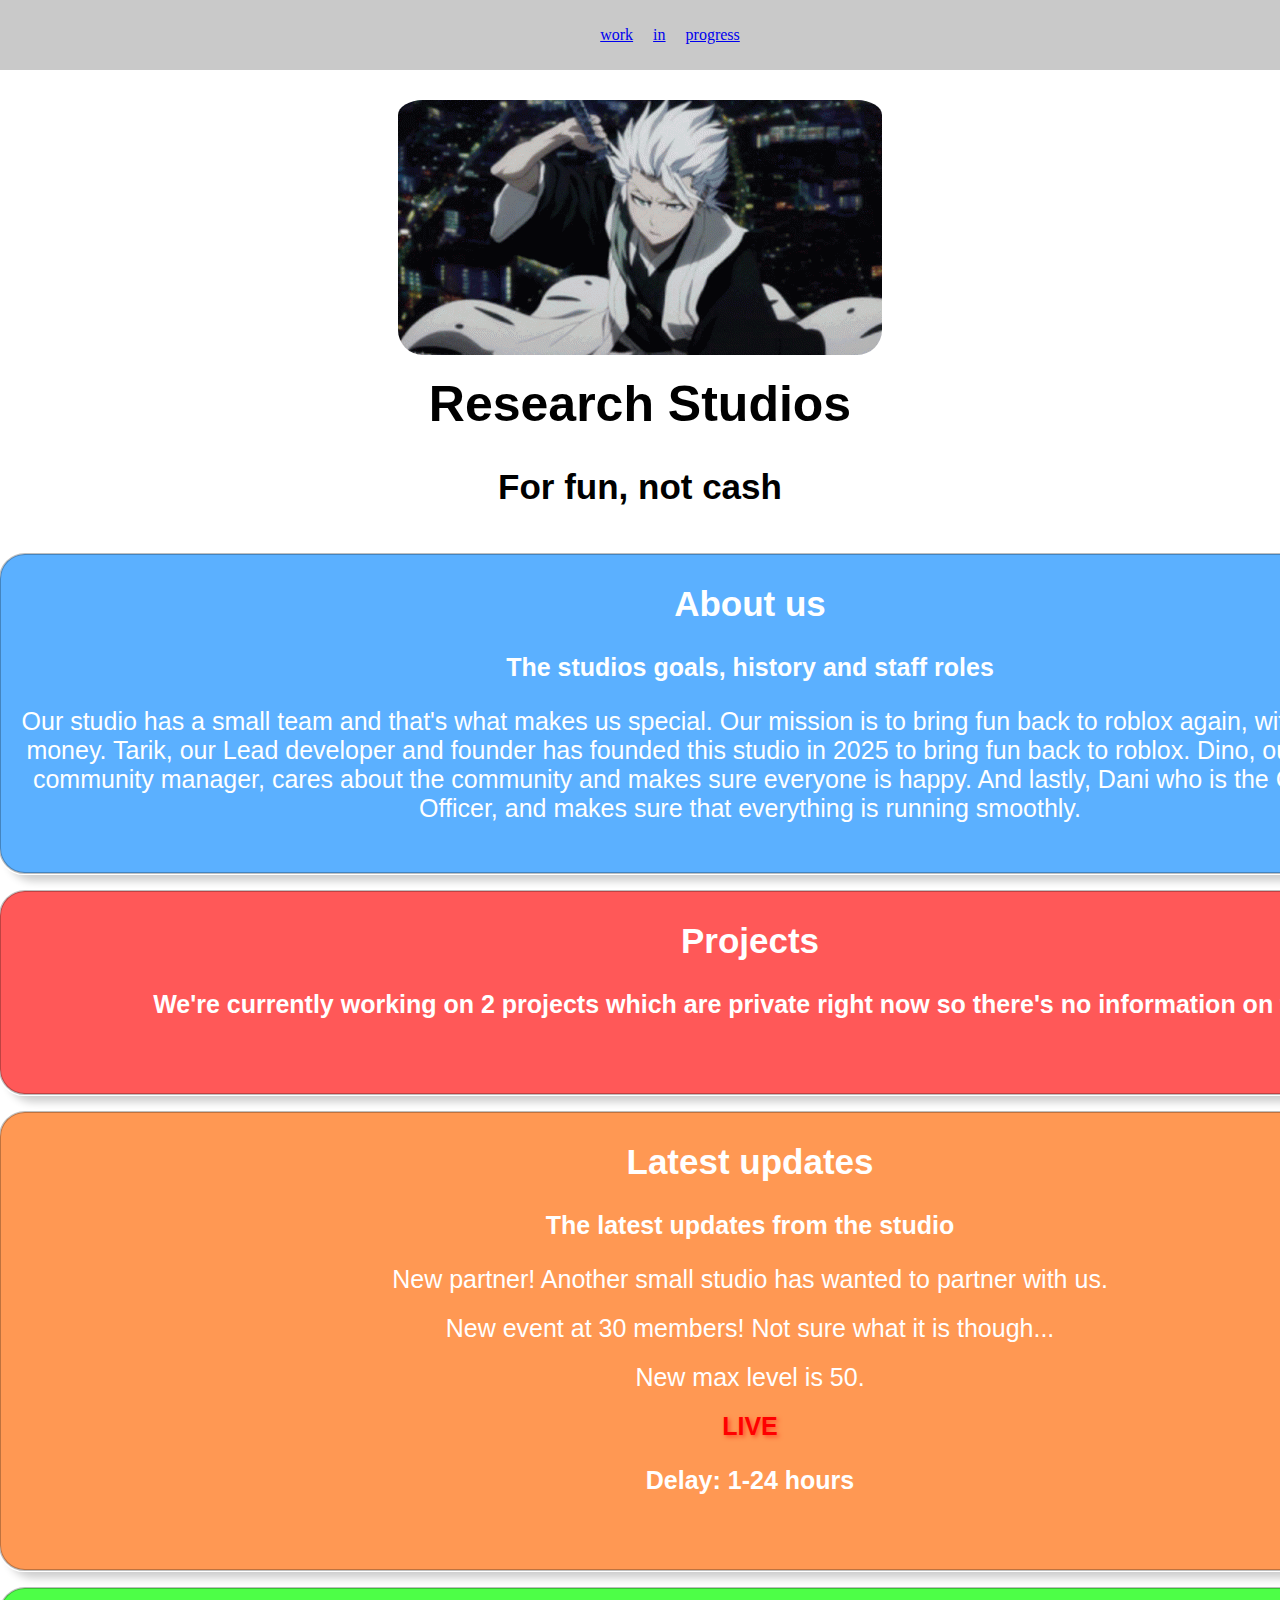
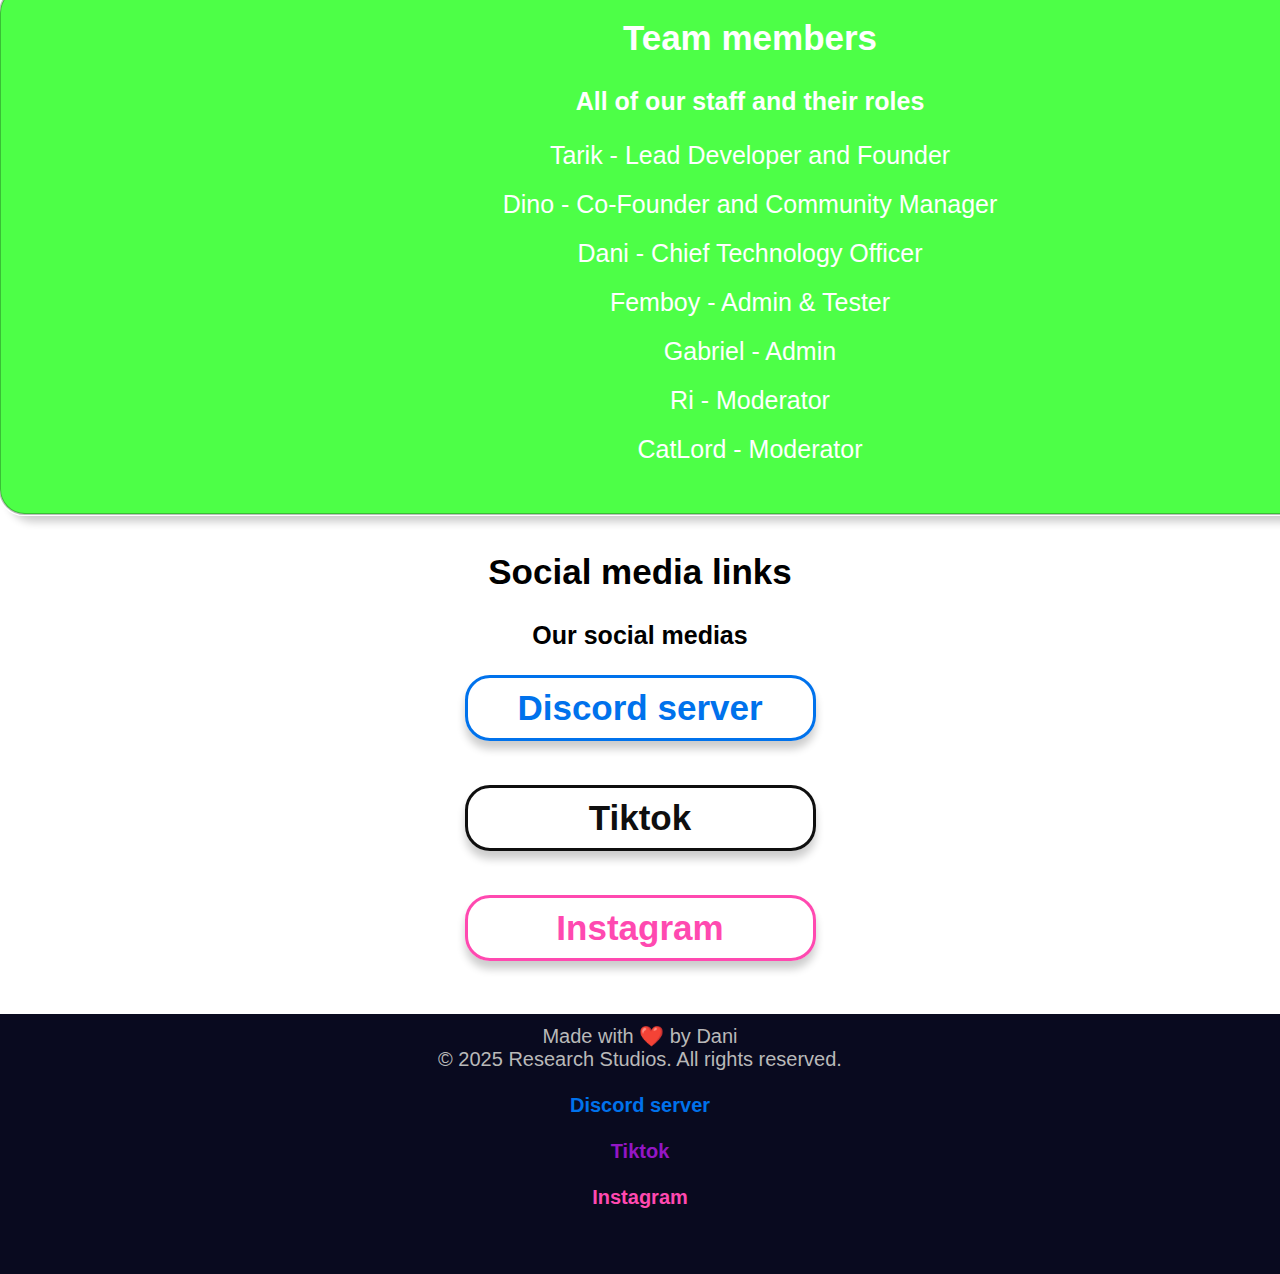
<file: index.html>
<!DOCTYPE html>
<html lang="en">
<head>
    <meta charset="UTF-8">
    <meta name="viewport" content="width=device-width, initial-scale=1.0">
    <title>Research Studios</title>
    <link rel="stylesheet" href="index.css">
    <link rel="icon" href="img/Screenshot 2025-08-06 201950.png">
    <meta name="google-adsense-account" content="ca-pub-8302394331802566">
    <script async src="https://pagead2.googlesyndication.com/pagead/js/adsbygoogle.js?client=ca-pub-8302394331802566"
     crossorigin="anonymous"></script>
</head>
<body>
    <nav class="navbar">
        <ul class="nav-links">
            <a href="https://www.youtube.com/watch?v=dQw4w9WgXcQ">work</a>
            <a href="https://www.youtube.com/watch?v=dQw4w9WgXcQ">in</a>
            <a href="https://www.youtube.com/watch?v=dQw4w9WgXcQ">progress</a>
        </ul>
    </nav>

    <br>
    <br>
    <br>
    <br>
    <br>

    <img src="img/Screenshot 2025-08-06 201950.png" alt="Logo" class="logo">
    <h1>Research Studios</h1>
    <h2 class="sub" style="color: black;">For fun, not cash</h2>

    <br>

    <div class="about">
        <h2>About us</h2>
        <h3>The studios goals, history and staff roles</h3>
        <p>Our studio has a small team and that's what makes us special. Our mission is to bring fun back to roblox again, without caring about money.
            Tarik, our Lead developer and founder has founded this studio in 2025 to bring fun back to roblox. Dino, our co-founder and community manager,
            cares about the community and makes sure everyone is happy. And lastly, Dani who is the Chief Technology Officer, and makes sure that everything is running smoothly.
        </p>
    </div>

    <br>

    <div class="projects">
        <h2>Projects</h2>
        <h3>We're currently working on 2 projects which are private right now so there's no information on them.</h3>

    </div>

    <br>

    <div class="updates">
        <h2>Latest updates</h2>
        <h3>The latest updates from the studio</h3>
        <p>New partner! Another small studio has wanted to partner with us.</p>
        <p>New event at 30 members! Not sure what it is though...</p>
        <p>New max level is 50.</p>
        <h3 style="color: red; text-shadow: 2px 2px 4px rgba(255, 0, 0, 0.5);">LIVE</h3>
        <h3>Delay: 1-24 hours</h3>
    </div>

    <br>

    <div class="team">
        <h2>Team members</h2>
        <h3>All of our staff and their roles</h3>
        <p>Tarik - Lead Developer and Founder</p>
        <p>Dino - Co-Founder and Community Manager</p>
        <p>Dani - Chief Technology Officer</p>
        <p>Femboy - Admin & Tester</p>
        <p>Gabriel - Admin</p>
        <p>Ri - Moderator</p>
        <p>CatLord - Moderator</p>
    </div>

    <br>

    <h2 style="color: black;">Social media links</h2>
    <h3 style="color: black;">Our social medias</h3>
    <p>
        <a class="discord" href="https://discord.gg/yKTmv9GkVV" title="Discord server"><b>Discord server</b></a><br><br>
        <a class="tiktok" href="https://www.tiktok.com/@research4864" title="Tiktok"><b>Tiktok</b></a><br><br>
        <a class="instagram" href="https://www.instagram.com/research.game?igsh=Y2gzdmlvNzgxYndj&utm_source=qr" title="Instagram"><b>Instagram</b></a>
    </p>

    <br>

    <footer>Made with ❤️ by Dani
    <br>
    © 2025 Research Studios. All rights reserved.
    <br>
    <br>
        <a class="footerdc" href="https://discord.gg/yKTmv9GkVV" title="Discord server"><b>Discord server</b></a><br><br>
        <a class="footertt" href="https://www.tiktok.com/@research4864" title="Tiktok"><b>Tiktok</b></a><br><br>
        <a class="footerig" href="https://www.instagram.com/research.game?igsh=Y2gzdmlvNzgxYndj&utm_source=qr" title="Instagram"><b>Instagram</b></a>
    </footer>
</body>
</html>
</file>
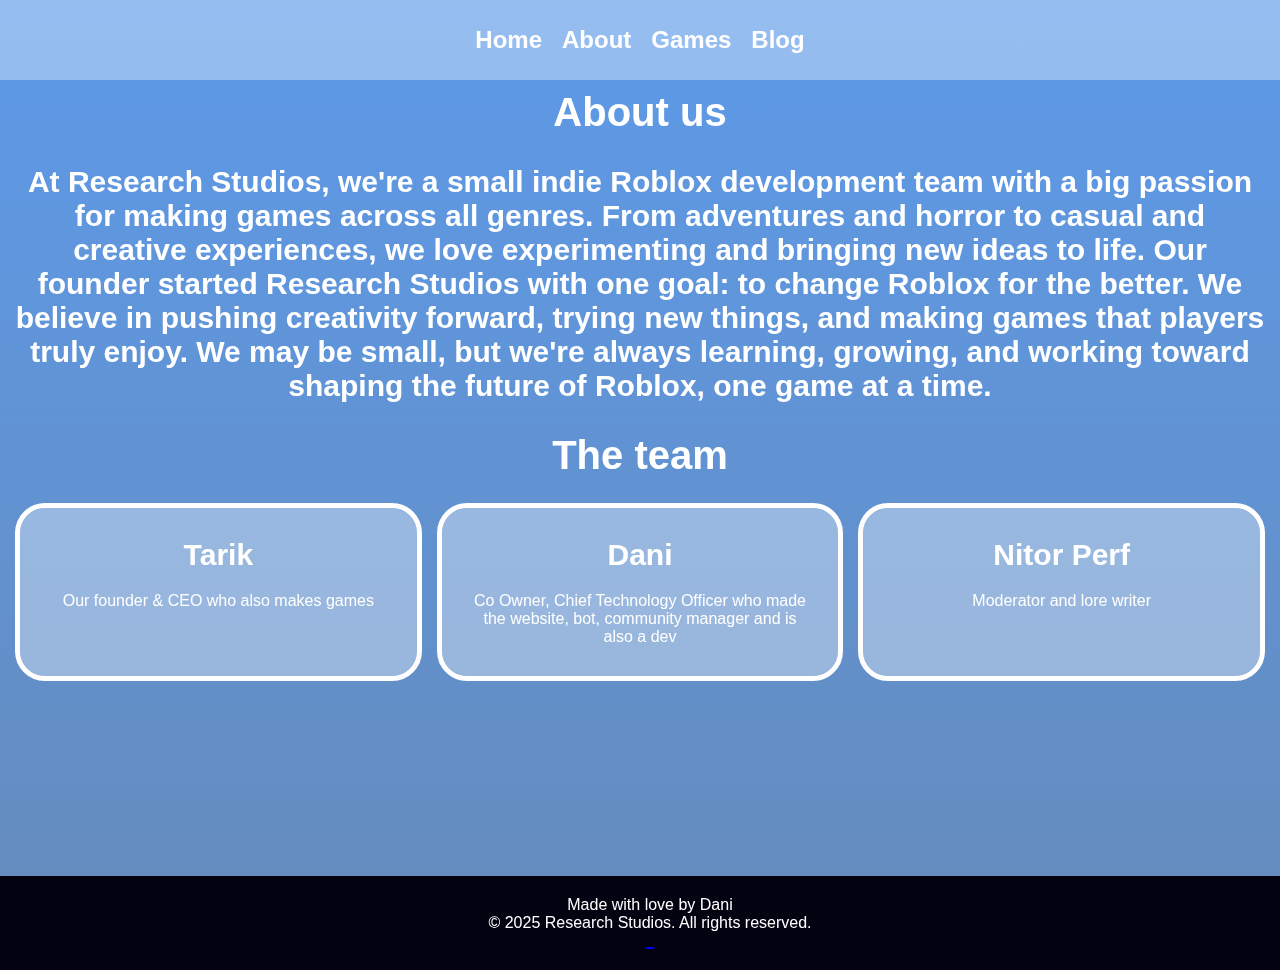
<file: about.html>
<!DOCTYPE html>
<html lang="en">
<head>
    <meta charset="UTF-8">
    <meta name="viewport" content="width=device-width, initial-scale=1.0">
    <title>Research Studios</title>
    <link rel="stylesheet" href="about.css">
    <link rel="icon" href="img/Screenshot 2025-08-06 201950.png">
</head>
<body>

    <div class="floating-bubbles">
        <span></span>
        <span></span>
        <span></span>
        <span></span>
        <span></span>
    </div>

    <nav class="navbar">
        <a class="nav" href="index.html">Home</a>
        <a class="nav" href="about.html">About</a>
        <a class="nav" href="games.html">Games</a>
        <a class="nav" href="blog.html">Blog</a>
    </nav>

    <h1>About us</h1>

    <h3>At Research Studios, we're a small indie Roblox development team with a big passion for making games across all genres. From adventures and horror to casual and creative experiences, we love experimenting and bringing new ideas to life. Our founder started Research Studios with one goal: to change Roblox for the better. We believe in pushing creativity forward, trying new things, and making games that players truly enjoy. We may be small, but we're always learning, growing, and working toward shaping the future of Roblox, one game at a time.</h3>

    <h1>The team</h1>

    <div class="team">
        <div class="tarik">
            <h2>Tarik</h2>
            <p>Our founder & CEO who also makes games</p>
        </div>

        <div class="dani">
            <h2>Dani</h2>
            <p>Co Owner, Chief Technology Officer who made the website, bot, community manager and is also a dev</p>
        </div>

        <div class="nitorperf">
            <h2>Nitor Perf</h2>
            <p>Moderator and lore writer</p>
        </div>
    </div>

    <br>
    <br>
    <br>
    <br>
    <br>
    <br>
    <br>
    <br>
    <br>
    <br>

    <footer class="footer">
        Made with love by Dani
        <br>
        © 2025 Research Studios. All rights reserved.

        <br>

        <a href="https://www.youtube.com/watch?v=dQw4w9WgXcQ&list=PLbpi6ZahtOH4SVczoTshjP05vUsysmMCz&index=1">_</a>
    </footer>
    
</body>
</html>
</file>
<file: index.css>
h1 {
    font-family: 'Segoe UI', Tahoma, Geneva, Verdana, sans-serif;
    text-align: center;
    font-size: clamp(28px, 5vw, 50px);
    margin-top: 20px;
}

body {
    background: linear-gradient(to top, #ffffff, #ffffff);
    margin: 0;
}

.logo {
    display: block;
    margin-left: auto;
    margin-right: auto;
    max-width: 90%;
    height: auto;
    border-radius: 25px;
    padding-top: 10px;
}

h2 {
    font-family: 'Segoe UI', Tahoma, Geneva, Verdana, sans-serif;
    text-align: center;
    font-size: clamp(20px, 4vw, 35px);
    margin-top: 20px;
    color: white;
}

h3 {
    font-family: 'Segoe UI', Tahoma, Geneva, Verdana, sans-serif;
    text-align: center;
    font-size: clamp(16px, 3vw, 25px);
    margin-top: 20px;
    color: white;
}

p {
    font-family: 'Segoe UI', Tahoma, Geneva, Verdana, sans-serif;
    text-align: center;
    font-size: clamp(16px, 3vw, 25px);
    margin: 0 auto;
    max-width: 1500px;
    padding: 0 15px;
    margin-top: 20px;
    color: white;
}

.discord,
.tiktok,
.instagram {
    font-family: 'Segoe UI', Tahoma, Geneva, Verdana, sans-serif;
    text-align: center;
    font-size: clamp(18px, 3vw, 35px);
    text-decoration: none;
    border-radius: 25px;
    border: 3px solid;
    padding: 10px;
    display: inline-block;
    width: min(325px, 80%);
    transition: all 0.3s ease;
    box-shadow: 0 8px 8px rgba(0, 0, 0, 0.2);
    margin-bottom: 15px;
}

.discord { color: #0072ec; border-color: #0072ec; }
.tiktok { color: #0f0f0f; border-color: #0f0f0f; }
.instagram { color: #ff49b0; border-color: #ff49b0; }

.discord:hover { background-color: #0072ec; color: white; scale: 1.05;}
.tiktok:hover { background-color: #0f0f0f; color: white; scale: 1.05;}
.instagram:hover { background-color: #ff49b0; color: white; scale: 1.05;}

.discord:active,
.tiktok:active,
.instagram:active {
    transform: scale(0.95);
}

@media (max-width: 500px) {
    .logo {
        max-width: 100%;
        border-radius: 15px;
    }
}

footer {
    font-family: 'Segoe UI', Tahoma, Geneva, Verdana, sans-serif;
    text-align: center;
    font-size: clamp(14px, 2vw, 20px);
    margin-top: 20px;
    padding: 10px;
    color: #b9b9b9;
    background-color: #090a1f;
    height: 240px;
}

.about {
    width: 1500px;
    margin: 0 auto;
    padding-top: 10px;
    padding-bottom: 50px;
    background-color: #5bb0ff;
    border-radius: 25px;
    box-shadow: 8px 8px 8px rgba(0, 0, 0, 0.2);
    outline: auto 10px rgba(0, 0, 0, 0.25);
}

.projects {
    width: 1500px;
    margin: 0 auto;
    padding-top: 10px;
    padding-bottom: 50px;
    background-color: #ff5858;
    border-radius: 25px;
    box-shadow: 8px 8px 8px rgba(0, 0, 0, 0.2);
    outline: auto 10px rgba(0, 0, 0, 0.25);
}

.updates {
    width: 1500px;
    margin: 0 auto;
    padding-top: 10px;
    padding-bottom: 50px;
    background-color: #ff9853;
    border-radius: 25px;
    box-shadow: 8px 8px 8px rgba(0, 0, 0, 0.2);
    outline: auto 10px rgba(0, 0, 0, 0.25);
}

.team {
    width: 1500px;
    margin: 0 auto;
    padding-top: 10px;
    padding-bottom: 50px;
    background-color: #4dff47;
    border-radius: 25px;
    box-shadow: 8px 8px 8px rgba(0, 0, 0, 0.2);
    outline: auto 10px rgba(0, 0, 0, 0.25);
}

.footerdc {
    color: #0072ec;
    text-decoration: none;
    transition: color 0.3s ease, scale 0.3s ease;
}

.footerdc:hover {
    color: white;
}

.footertt {
    color: #9316c5;
    text-decoration: none;
    transition: color 0.3s ease, scale 0.3s ease;
}

.footertt:hover {
    color: rgb(255, 255, 255);
}

.footerig {
    color: #ff49b0;
    text-decoration: none;
    transition: color 0.3s ease, scale 0.3s ease;
}

.footerig:hover {
    color: white;
}

.navbar {
    background-color: #c9c9c9;
    padding: 10px;
    position: absolute;
    top: 0;
    width: 100%;
    z-index: 1000;
}

.nav-links {
    list-style: none;
    display: flex;
    justify-content: center;
    gap: 20px;
}
</file>
<file: about.css>
body {
    margin: 0;
    padding: 0;
    min-height: 100vh;
    background: linear-gradient(to bottom, #5D9AE9, #658CBE);
    background-repeat: no-repeat;
    background-attachment: fixed;
    overflow-x: hidden;
}

.navbar {
    background-color: rgba(255, 255, 255, 0.35);
    height: auto;
    min-height: 60px;
    display: flex;
    flex-wrap: wrap;
    align-items: center;
    justify-content: center;
    padding: 10px;
}

.nav {
    color: #ffffff;
    text-align: center;
    text-decoration: none;
    margin: 5px 10px;
    font-weight: bold;
    font-size: clamp(16px, 3vw, 24px);
    font-family: 'Segoe UI', Tahoma, Geneva, Verdana, sans-serif;
    font-weight: 700;
    transition: 0.25s;
}

.nav:hover {
    scale: 1.15;
}

h1 {
    font-family: 'Segoe UI', Tahoma, Geneva, Verdana, sans-serif;
    font-weight: 700;
    font-size: clamp(24px, 5vw, 40px);
    color: #ffffff;
    text-align: center;
    margin: 10px;
}

h2 {
    font-family: 'Segoe UI', Tahoma, Geneva, Verdana, sans-serif;
    font-weight: 700;
    font-size: clamp(18px, 4vw, 30px);
    color: #ffffff;
    text-align: center;
    margin: 10px;
}

h3 {
    font-family: 'Segoe UI', Tahoma, Geneva, Verdana, sans-serif;
    font-weight: 700;
    font-size: clamp(16px, 4vw, 30px);
    color: #ffffff;
    text-align: center;
    width: 100%;
    padding: 0 15px;
    box-sizing: border-box;
}

.footer {
    background-color: #030211;
    color: white;
    text-align: center;
    padding: 20px 10px;
    font-family: 'Segoe UI', Tahoma, Geneva, Verdana, sans-serif;
    font-weight: 500;
    font-size: clamp(12px, 2vw, 16px);
    position: relative;
    left: 0;
    bottom: 0;
    width: 100%;
}

.floating-bubbles {
    position: fixed;
    top: 0;
    left: 0;
    width: 100%;
    height: 100%;
    z-index: -1;
    overflow: hidden;
}

.floating-bubbles span {
    position: absolute;
    display: block;
    width: 150px;
    height: 150px;
    background: rgba(173, 216, 230, 0.35);
    border-radius: 25px;
    animation: float 25s linear infinite;
    bottom: -200px;
}

.floating-bubbles span:nth-child(1) {
    left: 10%;
    width: 120px;
    height: 120px;
    animation-duration: 20s;
}
.floating-bubbles span:nth-child(2) {
    left: 40%;
    width: 200px;
    height: 200px;
    animation-duration: 28s;
    animation-delay: 3s;
}
.floating-bubbles span:nth-child(3) {
    left: 70%;
    width: 100px;
    height: 100px;
    animation-duration: 18s;
    animation-delay: 5s;
}
.floating-bubbles span:nth-child(4) {
    left: 25%;
    width: 180px;
    height: 180px;
    animation-duration: 30s;
    animation-delay: 8s;
}
.floating-bubbles span:nth-child(5) {
    left: 85%;
    width: 140px;
    height: 140px;
    animation-duration: 22s;
    animation-delay: 2s;
}

@keyframes float {
    0% {
        transform: translateY(0) scale(1);
        opacity: 0.5;
    }
    50% {
        opacity: 0.8;
    }
    100% {
        transform: translateY(-110vh) scale(1.2);
        opacity: 0;
    }
}

p {
    font-family: 'Segoe UI', Tahoma, Geneva, Verdana, sans-serif;
    font-size: clamp(14px, 2.5vw, 16px);
    color: #ffffff;
    text-align: center;
    margin: 10px;
}

.team {
    display: flex;
    justify-content: center;
    flex-wrap: wrap;
    gap: 25px;
    padding: 20px;
}

.tarik,
.dani,
.nitorperf,
.dino {
    flex: 1 1 calc(33.333% - 40px);
    max-width: 400px;
    min-width: 250px;
    display: flex;
    flex-direction: column;
    align-items: center;
    margin: 0;
    background-color: rgba(255, 255, 255, 0.35);
    border-radius: 25px;
    padding: 20px;
    outline: 5px solid white;
    box-sizing: border-box;
}
</file>
